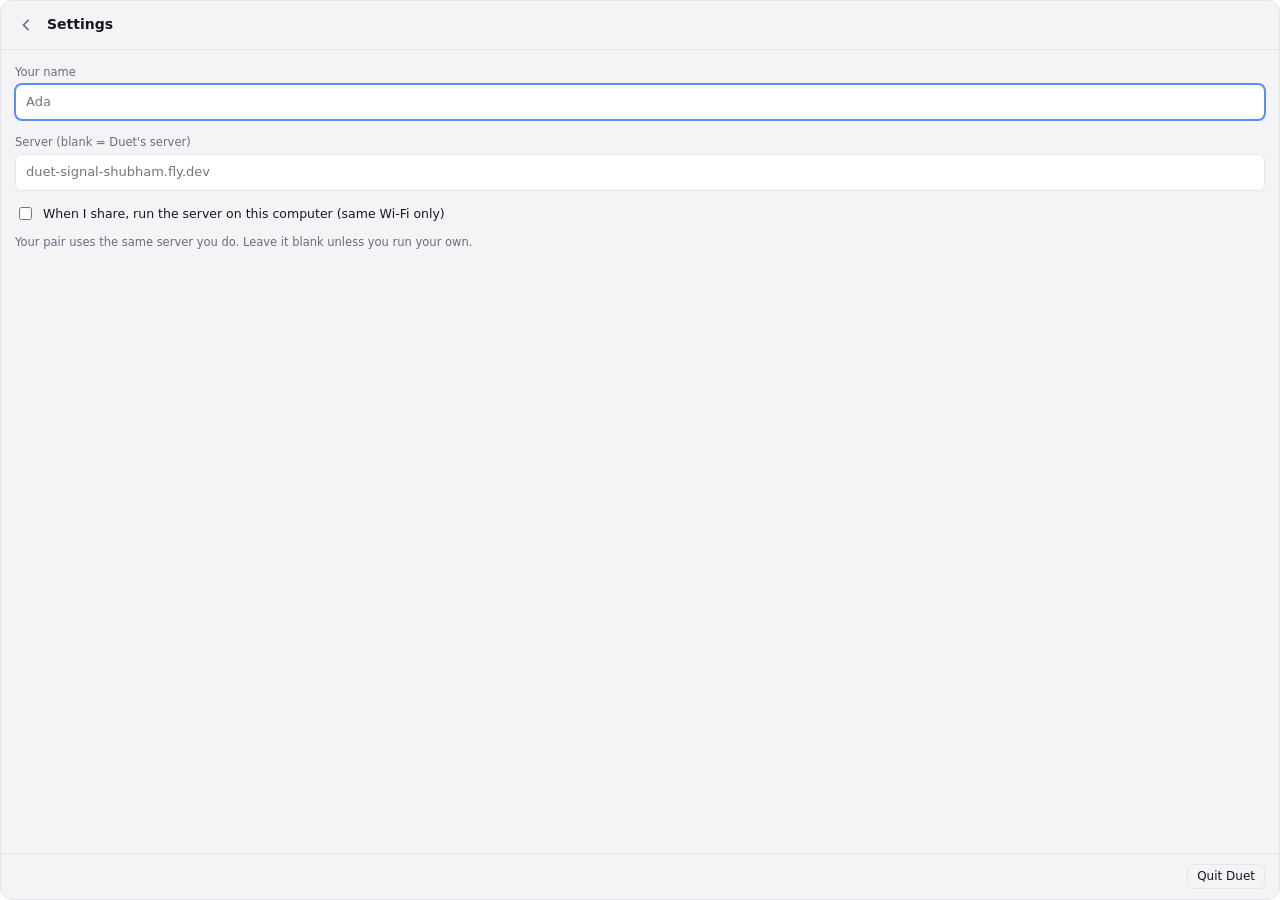
<file: app/ui/index.html>
<!doctype html>
<html lang="en">
<head>
  <meta charset="utf-8" />
  <meta name="viewport" content="width=device-width, initial-scale=1" />
  <title>Duet</title>
  <link rel="stylesheet" href="style.css" />
</head>
<body class="panel-body">
  <div class="shell">
    <!-- Home -->
    <section id="home" class="view">
      <header class="top">
        <span class="logo" aria-hidden="true"><i></i><i></i></span>
        <strong>Duet</strong>
        <span class="spacer"></span>
        <button id="open-settings" class="icon" title="Settings" aria-label="Settings">
          <svg viewBox="0 0 20 20" width="16" height="16" aria-hidden="true"><path fill="currentColor" d="M11.3 1.5l.4 2.1c.5.2 1 .5 1.4.8l2-.7 1.3 2.3-1.6 1.4a5 5 0 010 1.6l1.6 1.4-1.3 2.3-2-.7c-.4.3-.9.6-1.4.8l-.4 2.1H8.7l-.4-2.1c-.5-.2-1-.5-1.4-.8l-2 .7L3.6 11.4l1.6-1.4a5 5 0 010-1.6L3.6 7l1.3-2.3 2 .7c.4-.3.9-.6 1.4-.8l.4-2.1h2.6zM10 7a3 3 0 100 6 3 3 0 000-6z"/></svg>
        </button>
      </header>

      <div class="body">
        <button id="host-btn" class="big primary">
          <span class="big-title">Start sharing</span>
          <span class="big-sub">Your pair sees your screen and can drive when you allow it</span>
        </button>

        <div class="or"><span>or join a pair</span></div>

        <form id="join-form" class="join">
          <input id="join-room" placeholder="Room code, e.g. kip-moza-tule" autocapitalize="off" autocomplete="off" spellcheck="false" />
          <button id="join-btn" class="primary" type="submit">Join</button>
        </form>

        <p id="home-error" class="error" role="alert"></p>
      </div>

      <footer class="foot">
        <span class="muted">You're <strong id="who"></strong></span>
        <span class="spacer"></span>
        <span id="server-label" class="muted small"></span>
      </footer>
    </section>

    <!-- Settings -->
    <section id="settings" class="view" hidden>
      <header class="top">
        <button id="close-settings" class="icon" title="Back" aria-label="Back">
          <svg viewBox="0 0 20 20" width="16" height="16" aria-hidden="true"><path fill="currentColor" d="M12.7 4.3L7 10l5.7 5.7-1.4 1.4L4.2 10l7.1-7.1z"/></svg>
        </button>
        <strong>Settings</strong>
      </header>
      <div class="body">
        <label class="field">
          <span>Your name</span>
          <input id="name" autocomplete="name" placeholder="Ada" />
        </label>
        <label class="field">
          <span>Server (blank = Duet's server)</span>
          <input id="server" placeholder="duet-signal-shubham.fly.dev" spellcheck="false" />
        </label>
        <label class="check">
          <input type="checkbox" id="host-local" />
          <span>When I share, run the server on this computer (same Wi-Fi only)</span>
        </label>
        <p class="muted small">Your pair uses the same server you do. Leave it blank unless you run your own.</p>
      </div>
      <footer class="foot">
        <span class="spacer"></span>
        <button id="quit" class="ghost small">Quit Duet</button>
      </footer>
    </section>

    <!-- Sharing -->
    <section id="live" class="view" hidden>
      <header class="top">
        <span class="live-dot" aria-hidden="true"></span>
        <strong>Sharing your screen</strong>
        <span class="spacer"></span>
        <button id="host-mute" class="ghost small">Mute</button>
      </header>

      <div class="body">
        <div class="code-card">
          <div class="muted small">Send this code to your pair</div>
          <div class="code-row">
            <code id="room-code"></code>
            <button id="copy-room" class="ghost small">Copy</button>
          </div>
          <div id="server-hint" class="muted small mono" hidden></div>
        </div>

        <div id="control-banner" class="banner" hidden>
          <span id="control-text"></span>
          <button id="take-back" class="small">Take back</button>
        </div>

        <div class="section-title">People</div>
        <ul id="guests" class="people"></ul>

        <label class="check">
          <input type="checkbox" id="auto-grant" />
          <span>Let guests take control without asking</span>
        </label>
        <p class="muted small">Moving your own mouse always takes control back.</p>
        <ul id="host-log" class="log"></ul>
      </div>

      <footer class="foot">
        <button id="host-stop" class="danger wide">Stop sharing</button>
      </footer>
    </section>
  </div>

  <script src="common.js"></script>
  <script src="panel.js"></script>
</body>
</html>
</file>
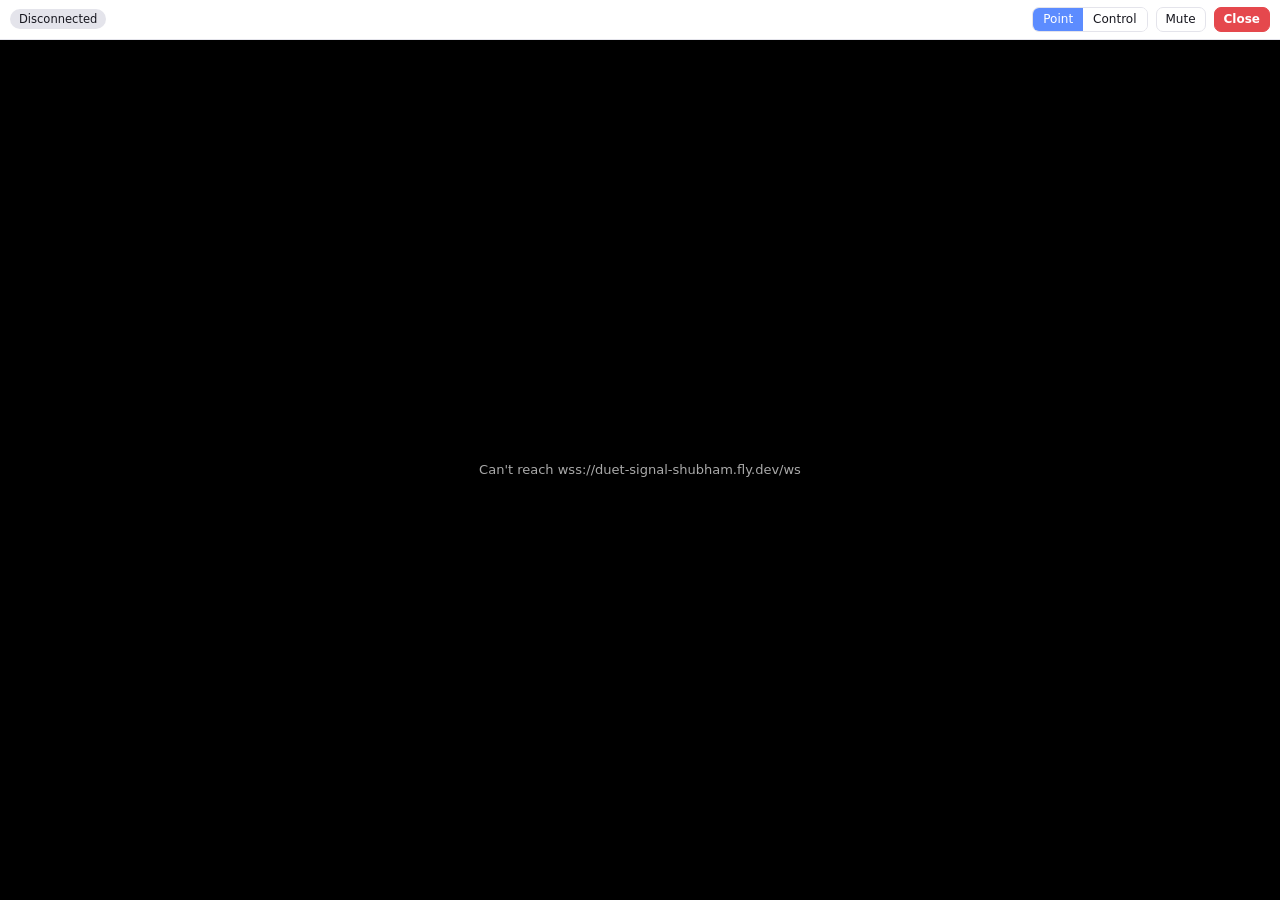
<file: app/ui/viewer.html>
<!doctype html>
<html lang="en">
<head>
  <meta charset="utf-8" />
  <meta name="viewport" content="width=device-width, initial-scale=1" />
  <title>Duet</title>
  <link rel="stylesheet" href="style.css" />
</head>
<body class="viewer-body">
  <header class="vbar">
    <span id="guest-status" class="pill">Connecting…</span>
    <code id="room-label" class="muted small"></code>
    <span class="spacer"></span>
    <div class="seg" role="group" aria-label="Mode">
      <button id="mode-point" class="seg-btn active">Point</button>
      <button id="mode-control" class="seg-btn">Control</button>
    </div>
    <button id="guest-mute" class="ghost small">Mute</button>
    <button id="guest-leave" class="danger small">Leave</button>
  </header>
  <div id="stage" class="stage" tabindex="0">
    <video id="screen" autoplay playsinline muted></video>
    <div id="my-pointer" class="pointer" hidden></div>
    <div id="stage-hint" class="hint">Waiting for the host's screen…</div>
  </div>
  <audio id="voice" autoplay></audio>

  <script src="common.js"></script>
  <script src="viewer.js"></script>
</body>
</html>
</file>
<file: app/ui/style.css>
:root {
  --bg: #f4f4f7;
  --surface: #ffffff;
  --text: #17171f;
  --muted: #6b6b7b;
  --line: #e4e4eb;
  --accent: #ff7a59;
  --accent-2: #5c8cff;
  --good: #2fb36d;
  --danger: #e5484d;
  color-scheme: light dark;
}
@media (prefers-color-scheme: dark) {
  :root {
    --bg: #17171e;
    --surface: #22222c;
    --text: #ececf2;
    --muted: #9a9aab;
    --line: #32323f;
  }
}

* { box-sizing: border-box; }
html, body { margin: 0; height: 100%; }
body {
  background: var(--bg);
  color: var(--text);
  font: 13px/1.4 -apple-system, BlinkMacSystemFont, "Segoe UI", system-ui, sans-serif;
  -webkit-user-select: none; user-select: none;
}
input, code { -webkit-user-select: text; user-select: text; }
[hidden] { display: none !important; }

.muted { color: var(--muted); }
.small { font-size: 11.5px; }
.mono, code { font-family: ui-monospace, "SF Mono", Menlo, Consolas, monospace; }
.spacer { flex: 1; }
.error { color: var(--danger); min-height: 1.3em; margin: 8px 0 0; font-size: 12px; }

button {
  font: inherit; border-radius: 7px; padding: 6px 12px; cursor: default;
  border: 1px solid var(--line); background: var(--surface); color: var(--text);
}
button:hover { filter: brightness(0.97); }
button.primary { background: var(--accent); border-color: var(--accent); color: #fff; font-weight: 600; }
button.danger { background: var(--danger); border-color: var(--danger); color: #fff; font-weight: 600; }
button.ghost { background: transparent; }
button.small { padding: 3px 9px; font-size: 12px; }
button.icon { background: transparent; border: 0; padding: 4px; color: var(--muted); display: grid; place-items: center; }
button.icon:hover { color: var(--text); }
button.wide { width: 100%; padding: 8px; }
button:disabled { opacity: 0.6; }

input:not([type=checkbox]) {
  width: 100%; padding: 8px 10px; border-radius: 7px;
  border: 1px solid var(--line); background: var(--surface); color: var(--text); font: inherit;
}
input:focus { outline: 2px solid var(--accent-2); outline-offset: -1px; }

.logo { display: inline-flex; }
.logo i { width: 16px; height: 16px; border-radius: 50%; display: block; }
.logo i:first-child { background: var(--accent); }
.logo i:last-child { background: var(--accent-2); margin-left: -6px; opacity: 0.9; }

/* ------------------------------------------------------------ panel */

.panel-body { overflow: hidden; background: transparent; }
.shell {
  height: 100vh; display: flex; flex-direction: column;
  background: var(--bg); border: 1px solid var(--line); border-radius: 12px; overflow: hidden;
}
.view { display: flex; flex-direction: column; height: 100%; }
.top {
  display: flex; align-items: center; gap: 8px; padding: 12px 14px;
  border-bottom: 1px solid var(--line); font-size: 14px;
}
.body { flex: 1; overflow: auto; padding: 14px; }
.foot { display: flex; align-items: center; gap: 8px; padding: 10px 14px; border-top: 1px solid var(--line); }

.big {
  width: 100%; display: flex; flex-direction: column; align-items: flex-start; gap: 2px;
  padding: 14px 16px; border-radius: 10px; text-align: left;
}
.big-title { font-size: 16px; }
.big-sub { font-weight: 400; font-size: 12px; opacity: 0.9; }

.or { display: flex; align-items: center; gap: 10px; color: var(--muted); font-size: 11.5px; margin: 18px 0 12px; }
.or::before, .or::after { content: ""; flex: 1; height: 1px; background: var(--line); }
.join { display: flex; gap: 8px; }
.join input { flex: 1; }

.field { display: block; margin: 0 0 14px; }
.field span { display: block; font-size: 11.5px; color: var(--muted); margin-bottom: 4px; }
.check { display: flex; gap: 8px; align-items: flex-start; margin: 12px 0 4px; font-size: 12.5px; }
.check input { margin-top: 2px; }

.code-card { background: var(--surface); border: 1px solid var(--line); border-radius: 10px; padding: 12px 14px; }
.code-row { display: flex; align-items: center; gap: 8px; margin: 4px 0 2px; }
.code-row code { flex: 1; font-size: 20px; font-weight: 600; letter-spacing: 0.02em; }
#server-hint { word-break: break-all; }

.live-dot { width: 9px; height: 9px; border-radius: 50%; background: var(--danger); box-shadow: 0 0 0 3px rgba(229,72,77,.2); }

.banner {
  display: flex; align-items: center; gap: 8px; margin-top: 12px; padding: 9px 12px;
  border-radius: 9px; background: var(--accent); color: #fff; font-weight: 500;
}
.banner span { flex: 1; }
.banner button { background: #fff; border-color: #fff; color: #17171f; }

.section-title { margin: 16px 0 6px; font-size: 11.5px; font-weight: 600; color: var(--muted); text-transform: uppercase; letter-spacing: 0.04em; }
.people { list-style: none; margin: 0; padding: 0; background: var(--surface); border: 1px solid var(--line); border-radius: 10px; }
.people li { display: flex; align-items: center; gap: 10px; padding: 9px 12px; border-top: 1px solid var(--line); }
.people li:first-child { border-top: 0; }
.people li.empty { color: var(--muted); }
.people li.asking { background: color-mix(in srgb, var(--accent) 12%, transparent); }
.avatar {
  width: 26px; height: 26px; border-radius: 50%; display: grid; place-items: center; flex: none;
  background: var(--line); color: var(--muted); font-weight: 600; font-size: 12px;
}
.avatar.on { background: var(--accent-2); color: #fff; }
.who { flex: 1; min-width: 0; display: flex; flex-direction: column; overflow: hidden; text-overflow: ellipsis; white-space: nowrap; }
.who small { color: var(--muted); font-size: 11px; }

.log { list-style: none; padding: 0; margin: 10px 0 0; color: var(--muted); font-size: 11px; }

/* ------------------------------------------------------------ viewer */

.viewer-body { display: flex; flex-direction: column; height: 100vh; }
.vbar {
  display: flex; align-items: center; gap: 8px; padding: 7px 10px;
  background: var(--surface); border-bottom: 1px solid var(--line);
}
.pill { font-size: 11.5px; padding: 2px 9px; border-radius: 999px; background: var(--line); }
.pill.live { background: var(--good); color: #fff; }
.pill.driving { background: var(--accent); color: #fff; }
.seg { display: inline-flex; border: 1px solid var(--line); border-radius: 7px; overflow: hidden; }
.seg-btn { border: 0; border-radius: 0; padding: 3px 10px; font-size: 12px; }
.seg-btn.active { background: var(--accent-2); color: #fff; }

.stage { position: relative; flex: 1; background: #000; overflow: hidden; outline: none; }
.stage video { width: 100%; height: 100%; object-fit: contain; display: block; }
.stage.controlling { cursor: crosshair; box-shadow: inset 0 0 0 3px var(--accent); }
.hint {
  position: absolute; inset: 0; display: grid; place-items: center; color: #aaa;
  pointer-events: none; padding: 24px; text-align: center;
}
.pointer {
  position: absolute; width: 18px; height: 18px; margin: -9px 0 0 -9px; border-radius: 50%;
  background: var(--accent); border: 2px solid #fff; box-shadow: 0 1px 4px rgba(0,0,0,.5); pointer-events: none;
}
</file>
